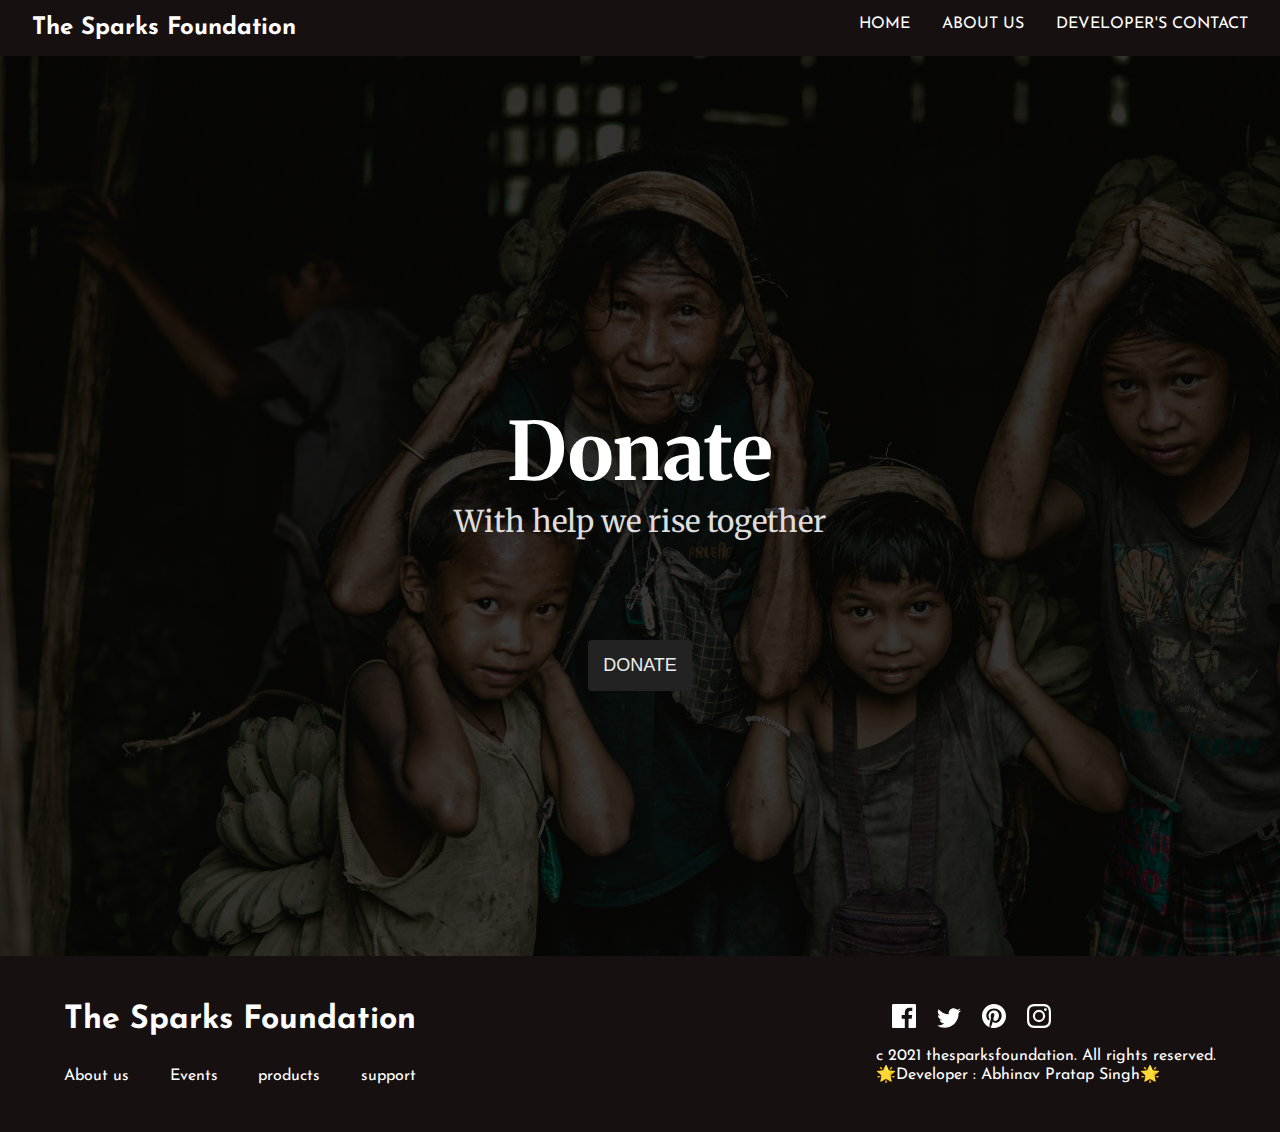
<file: index.html>
<!DOCTYPE html>
<html lang="en">

<head>
    <meta charset="UTF-8">
    <title>Home Page</title>
     
    <link rel="preconnect" href="https://fonts.gstatic.com">
    <link href="https://fonts.googleapis.com/css2?family=Alata&display=swap" rel="stylesheet">
    <link rel="preconnect" href="https://fonts.gstatic.com">
    <link rel="preconnect" href="https://fonts.googleapis.com">
    <link rel="preconnect" href="https://fonts.gstatic.com" crossorigin>
    <link href="https://fonts.googleapis.com/css2?family=Merriweather&display=swap" rel="stylesheet">
    <link rel="preconnect" href="https://fonts.googleapis.com">
    <link rel="preconnect" href="https://fonts.gstatic.com" crossorigin>
    <link href="https://fonts.googleapis.com/css2?family=STIX+Two+Math&display=swap" rel="stylesheet">
    <link href="https://fonts.googleapis.com/css2?family=Josefin+Sans:wght@300;400&display=swap" rel="stylesheet">
    <link rel="stylesheet" href="https://use.fontawesome.com/releases/v5.15.3/css/all.css"
        integrity="sha384-SZXxX4whJ79/gErwcOYf+zWLeJdY/qpuqC4cAa9rOGUstPomtqpuNWT9wdPEn2fk" crossorigin="anonymous">
    
    <link rel="stylesheet" href="index.css">
</head>

<body>

    <nav>
        <section>
            <div class="nav_container">
               <h2>The Sparks Foundation</h2>
                <div>
                    <ul class=list>
                        <li><a href="https://www.thesparksfoundationsingapore.org/">HOME</a></li>
                        <li><a href="https://www.thesparksfoundationsingapore.org/about/vision-mission-and-values/">ABOUT US</a></li>
                        <li><a href="developer.html">DEVELOPER'S CONTACT</a></li>
                       
                    </ul>
                </div>
            </div>
        </section>
    </nav>

    <div class="banner-area">
        <div class="content-area">
            <div class="content">
                <h1>Donate</h1>

                <p>With help we rise together</p>

                <button class="btn"><a href="donation.html">DONATE</a></button>
            </div>
        </div>
    </div>
<footer>
    <div class="bigger-footer">
        <div class="footer_container">
            <h1>The Sparks Foundation</h1>
            <div class="footer-list">
                <ul>
                    <li><a href="#">About us</a></li>
                    <li><a href="#">Events</a></li>
                    <li><a href="#">products</a></li>
                    <li><a href="#">support</a></li>
                </ul>
            </div>
        </div>
        <div class="biggest-ii">
            <div class="icons">
                <img src="images/icon-facebook.svg" alt="">
                <img src="images/icon-twitter.svg" alt="">
                <img src="images/icon-pinterest.svg" alt="">
                <img src="images/icon-instagram.svg" alt="">
            </div>
            <p>c 2021 thesparksfoundation. All rights reserved.</p>

            <p>🌟Developer : Abhinav Pratap Singh🌟</p>
        </div>
    </div>
</footer>
</body>

</html>
</file>
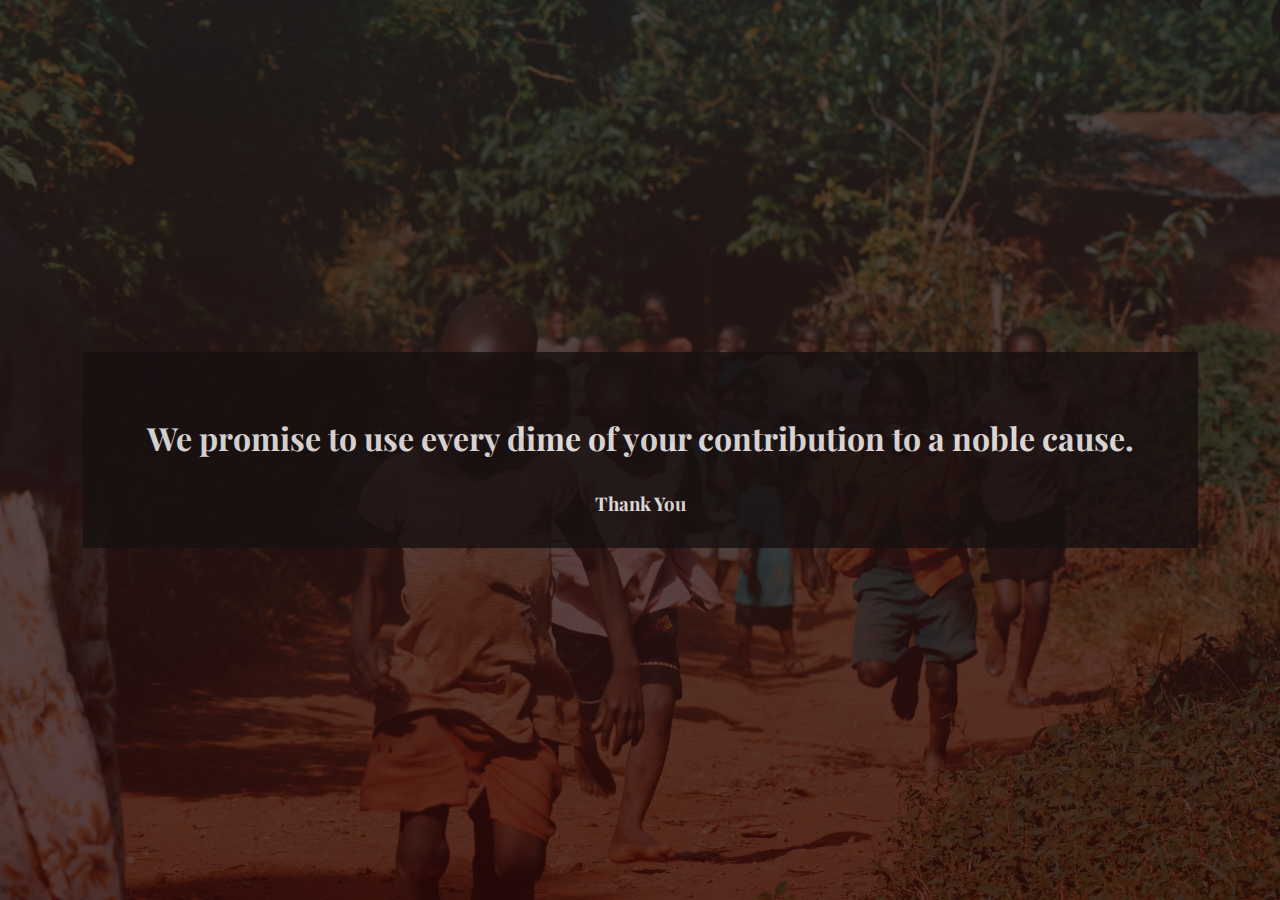
<file: donation.html>
<!DOCTYPE html>
<html lang="en">

<head>
    <meta charset="UTF-8">
    <title>donation page</title>
    <link rel="preconnect" href="https://fonts.googleapis.com">
    <link rel="preconnect" href="https://fonts.gstatic.com" crossorigin>
    <link href="https://fonts.googleapis.com/css2?family=Playfair+Display&display=swap" rel="stylesheet">
    <link rel="stylesheet" href="donation.css">
</head>
<body>
    

    <div class="container-info">
        <h1>We promise to use every dime of your contribution to a noble cause.</h1>
    
      <h3>Thank You</h3>
    
    <div class="form">
        <form>
            <script src="https://checkout.razorpay.com/v1/payment-button.js" data-payment_button_id="pl_HhQsq4tOcJoRNf" async> 
            </script>
        </form>
    </div>
    </div>


    
</body>
</file>
<file: index.css>
* {
  padding: 0;
  margin: 0;
  box-sizing: border-box;
}

body {
  background: #eee;
  font-family: sans-serif;
}

/* NAV BAR */
nav{
     background-color: #171010;
}
section {
  margin: 0 auto;
  width: 95%;
}
nav a{
    text-decoration: none;
    color: inherit;
    position:relative;
}
li:hover{
color: yellow;
}
a::before{
  content:'';
  display:block;
  height:2px;
  background:white;
  position: absolute;
  bottom:-0.75em;
  left: 0;
  right: 0;
  transform:scale(0,1);
  transform-origin: right;
  transition: transform ease-in-out 250ms;
}
.btn:hover{
  size: 2em;
}

 a:hover::before{
  transform:scale(1,1);
}
.nav_container {
  display: flex;
  justify-content: space-between;
  padding: 1em 0;
  font-family: "Josefin Sans", sans-serif;
  color: white;
  font-size: 1rem;
}

.list {
  text-decoration: none;
  list-style: none;
  display: flex;
  padding-left: 1em;
}
.list li {
  padding-left: 2em;
}

/* imge */
.banner-area {
  width: 100%;
  height: 100vh;
  background-image: linear-gradient(rgba(0, 0, 0, 0.7), rgba(0, 0, 0, 0.7)),
    url(images/img2.jpg);
  background-size: cover;
}

.content-area {
  height: 100%;
  display: flex;
  justify-content: center;
  align-items: center;
}

.content {
  text-align: center;
  font-family: 'Merriweather', serif;
}

.content h1 {
    margin-top: 1em;
  font-size: 80px;
  color: #fff;
}

.content p {
  font-size: 30px;
  color: #ddd;

}
.container p{
  font-family: 'STIX Two Math', serif;
  text-align: center;
  size: 2em;
  text-decoration: solid;
}

.content .btn {
  border: none;
  outline: none;
  padding: 15px;
  margin-top: 100px;
  border-radius: 4px;
  color: #eee;
  font-size: 18px;
  cursor: pointer;
  background: #222;
  transition: all 0.3s ease 0s;
}
.btn:hover{
  color:#231E23;
  background: #F9F9F9;
   box-shadow: 0px 15px 20px rgb(243, 240, 215);
   transform: translateY(-7px);
}
.btn a{
  text-decoration: none;
  color: inherit;

}

/* main area */

span{
  color: red;
  size: 5em;
  margin-bottom: 1em;
  font: 2em;
  
}
p{
  size: 2em;
}
.container {
  width: 70%;
  margin: 50px auto;
  padding: 10px;
}

.container .box {
  width: 100%;
  padding: 50px;
  background: #fff;
  margin-top: 50px;
  border-radius: 10px;
  box-shadow: 0 0 10px -3px rgba(0, 0, 0, 0.1);
}

/* form */
.form{
    margin: 0 auto;
}

/* footer */
.bigger-footer{
     background-color:#171010 ;
    width: 95%;
    margin: 0 auto;
}
footer{
  padding: 1em 0;
    background-color:#171010 ;
     font-family: "Josefin Sans", sans-serif;
  color: white;
  font-size: 1rem;
}
.footer_container h1{
    margin-bottom: 1em;
}
.footer_container ul {

   display: flex;
  justify-content: space-between;
}
footer a
{
    text-decoration: none;
    color: inherit;
    position: relative;
}
.footer-list li{
    text-decoration: none;
    list-style: none;


}
.bigger-footer{
     display: flex;
  justify-content: space-between;
  padding: 2em;
}
.icons{
   align-items: flex-end;
   margin-bottom: 1em;
}
.icons img{

  padding-left: 1em;
}

@media (max-width:800px) {
  .bigger-footer{
    flex-direction: column;
    align-items: center;
  }
  .footer_container{
    align-items: center;
  }
  .footer-list ul{
    display: flex;
    flex-direction: column;
    align-items: center;

  }
  .footer-list li{
    margin-bottom: 1em;
  }
  .icons{
    display: flex;
    justify-content: center;
    margin-bottom: 2em;
  }
  .icons img{
    margin-left: 0;
    margin-right: 1em;
  }
.biggest-ii{
  margin-bottom: 3em;
}
}
h3{
  size: 3em;
   font-family: 'STIX Two Math', serif;
}
</file>
<file: donation.css>
* {
  margin: 0;
  padding: 0;
  box-sizing: border-box;
}

body {
    display: flex;
    align-items: center;
    justify-content: center;
   background-image: linear-gradient(rgba(34, 29, 29, 0.75), rgba(41, 4, 4, 0.75)),
    url(images/img1.jpg);
    height: 100vh;
    background-color: grey;
    background-size: cover;
    
}
.container-info{
   background-color: #171010;
   text-align: center;
   padding: 2em;
   opacity: 0.8;
   
}
h3{
    font-family: 'Playfair Display', serif;
  color: white;
  
}
.container-info h1{
    margin: 1em;
}

 h1{
font-family: 'Playfair Display', serif;
  color: white;
  font-size: 2rem;
  
}
span{
    color: yellow;
}
</file>
